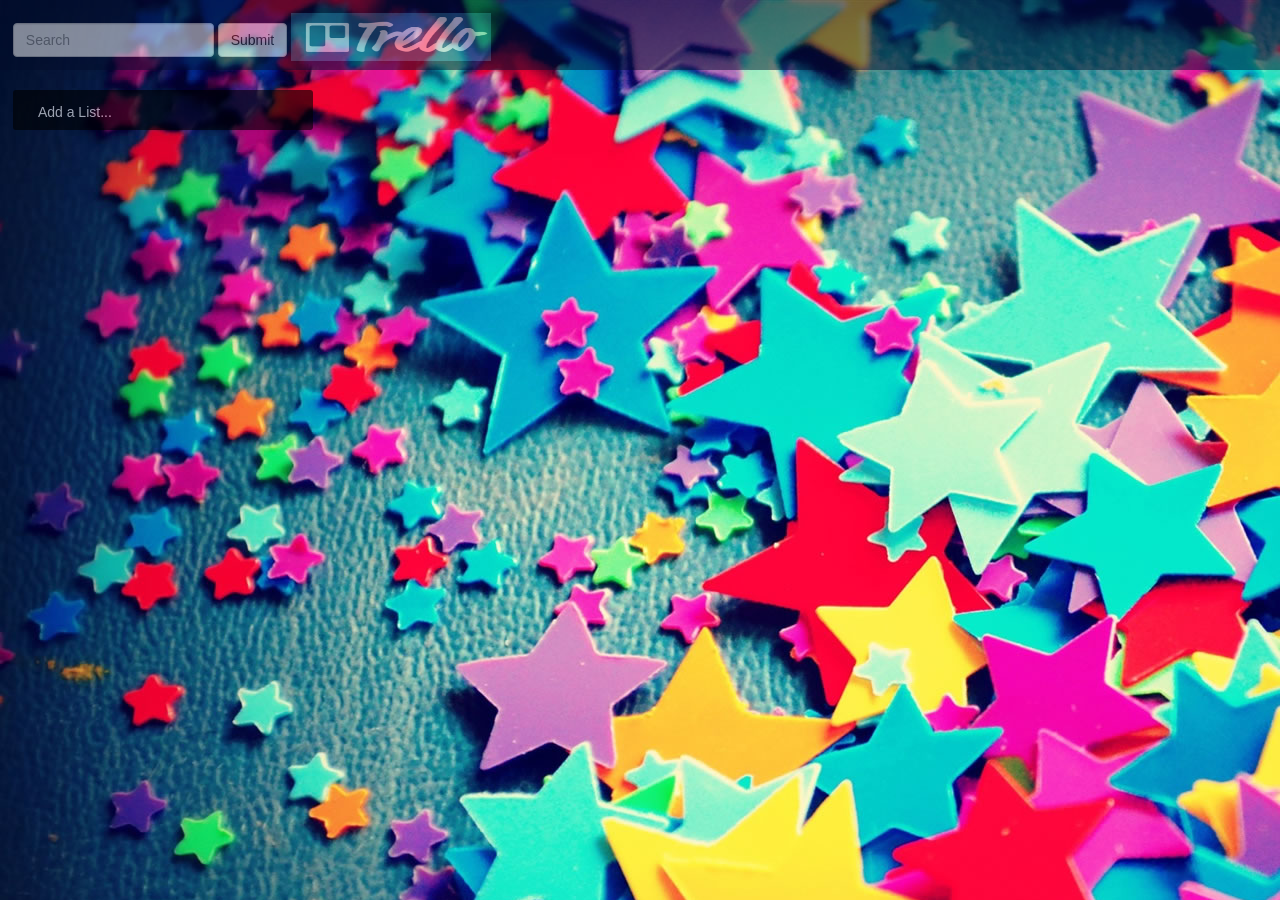
<file: index.html>
<!DOCTYPE html>
<html>
<head>
	<link rel="stylesheet" type="text/css" href="icomoon/style.css">
	<link rel="stylesheet" type="text/css" href="css/bootstrap.min.css">
	<link rel="stylesheet" type="text/css" href="css/main.css">
	<link rel="shortcut icon" href="trello.ico">
	<title>Trello</title>
</head>
<body>
	<header>
		<form class="navbar-form navbar-left" role="search">
		  <div class="form-group">
		    <input type="text" class="form-control" placeholder="Search">
		  </div>
		  <button type="submit" class="btn btn-default">Submit</button>
		  <div id="trello"><img src="img/trellologo.png"></div>
		</form>
	</header>
	<section id="contenedor" class="board">

		<form id="form">
			<div id="addList">Add a List...</div>
		</form>	
	</section>
	<script type="text/javascript" src="js/app.js"></script>
</body>
</html>
</file>
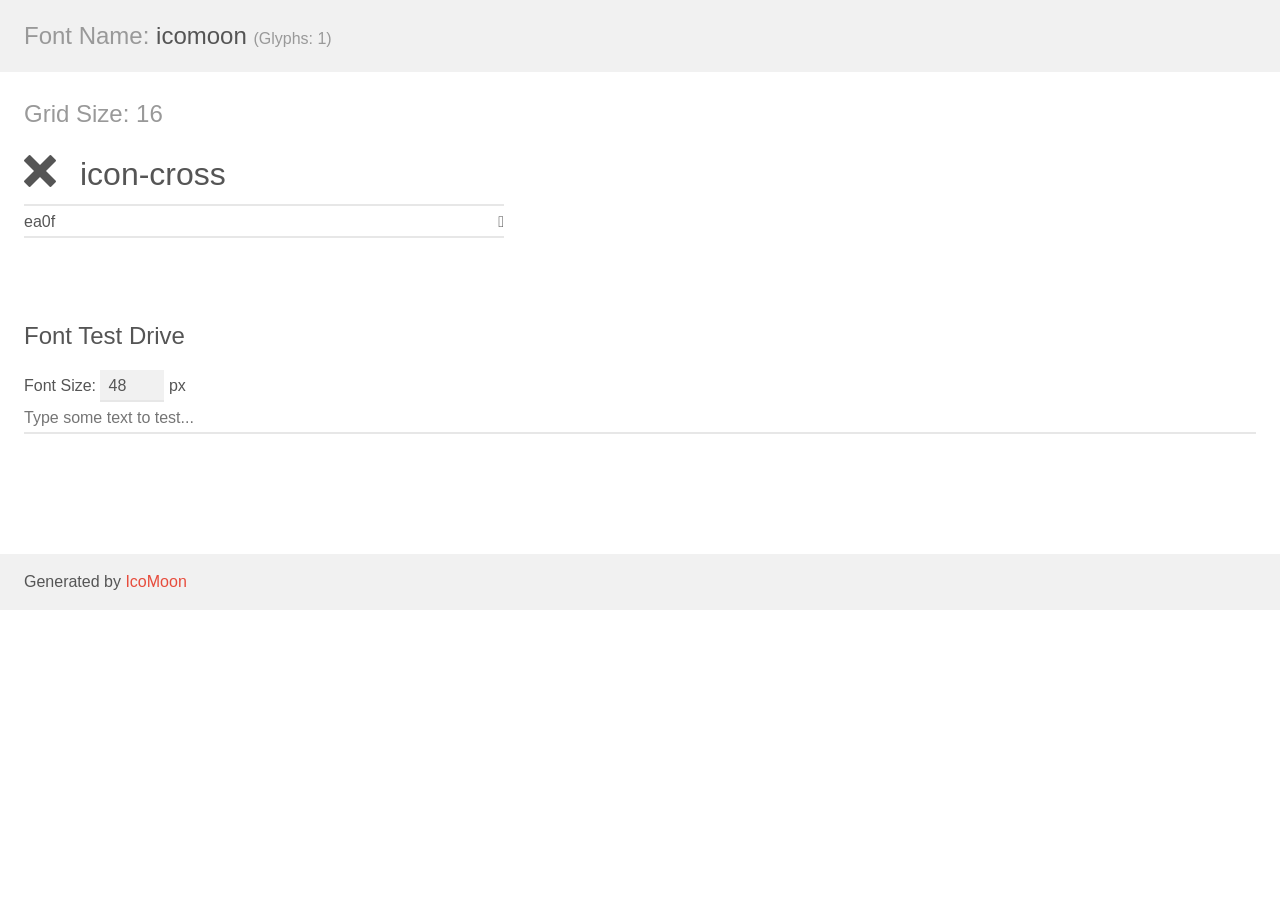
<file: icomoon/demo.html>
<!doctype html>
<html>
<head>
    <meta charset="utf-8">
    <title>IcoMoon Demo</title>
    <meta name="description" content="An Icon Font Generated By IcoMoon.io">
    <meta name="viewport" content="width=device-width, initial-scale=1">
    <link rel="stylesheet" href="demo-files/demo.css">
    <link rel="stylesheet" href="style.css"></head>
<body>
    <div class="bgc1 clearfix">
        <h1 class="mhmm mvm"><span class="fgc1">Font Name:</span> icomoon <small class="fgc1">(Glyphs:&nbsp;1)</small></h1>
    </div>
    <div class="clearfix mhl ptl">
        <h1 class="mvm mtn fgc1">Grid Size: 16</h1>
        <div class="glyph fs1">
            <div class="clearfix bshadow0 pbs">
                <span class="icon-cross">
                
                </span>
                <span class="mls"> icon-cross</span>
            </div>
            <fieldset class="fs0 size1of1 clearfix hidden-false">
                <input type="text" readonly value="ea0f" class="unit size1of2" />
                <input type="text" maxlength="1" readonly value="&#xea0f;" class="unitRight size1of2 talign-right" />
            </fieldset>
            <div class="fs0 bshadow0 clearfix hidden-true">
                <span class="unit pvs fgc1">liga: </span>
                <input type="text" readonly value="cross, cancel" class="liga unitRight" />
            </div>
        </div>
  </div>

    <!--[if gt IE 8]><!-->
    <div class="mhl clearfix mbl">
        <h1>Font Test Drive</h1>
        <label>
            Font Size: <input id="fontSize" type="number" class="textbox0 mbm"
            min="8" value="48" />
            px
        </label>
        <input id="testText" type="text" class="phl size1of1 mvl"
        placeholder="Type some text to test..." value=""/>
        </label>
        <div id="testDrive" class="icon-">&nbsp;
        </div>
    </div>
    <!--<![endif]-->
    <div class="bgc1 clearfix">
        <p class="mhl">Generated by <a href="https://icomoon.io/app">IcoMoon</a></p>
    </div>

    <script src="demo-files/demo.js"></script>
</body>
</html>
</file>
<file: icomoon/style.css>
@font-face {
  font-family: 'icomoon';
  src:  url('fonts/icomoon.eot?4pcxh1');
  src:  url('fonts/icomoon.eot?4pcxh1#iefix') format('embedded-opentype'),
    url('fonts/icomoon.ttf?4pcxh1') format('truetype'),
    url('fonts/icomoon.woff?4pcxh1') format('woff'),
    url('fonts/icomoon.svg?4pcxh1#icomoon') format('svg');
  font-weight: normal;
  font-style: normal;
}

[class^="icon-"], [class*=" icon-"] {
  /* use !important to prevent issues with browser extensions that change fonts */
  font-family: 'icomoon' !important;
  speak: none;
  font-style: normal;
  font-weight: normal;
  font-variant: normal;
  text-transform: none;
  line-height: 1;

  /* Better Font Rendering =========== */
  -webkit-font-smoothing: antialiased;
  -moz-osx-font-smoothing: grayscale;
}

.icon-cross:before {
  content: "\ea0f";
}
</file>
<file: css/main.css>
*{
	box-sizing: border-box;
	padding: 0px;
	margin: 0px;
}
header{
	position: fixed;
    width: 100%;
}
body{
	background-image: url("fondo6jpg.jpg");
	background-repeat: no-repeat;
	overflow:auto;
}
img{
	width: 200px;
    height: 48px;
    margin-left: auto;
    margin-right: auto;
}
section , #contenedor{
	width: 100%;
	margin-top: 7%;
	padding-left: 1%;
	padding-right: 1%;
	display: inline-block;
	padding-bottom: 50%;
	white-space: nowrap;
}
#trello{
	width: 100px;
	height: 30px;
	color: white;
	font-size: 180%;
	display: inline-block;

}
#addList{
	width: 300px;
	height: 40px;
	padding: 1% 2% ;
	background-color: black;
	opacity: 0.6;
	color: white;
	border-radius: 3px;
	cursor: pointer;
	display: inline-block;

}
#addList:hover{
	background-color: black;
	opacity: 0.8;
	color: white;
}
.createList{
	width: 300px;
	background-color: #E2E4E6;
	display: inline-block;
	margin-left: 0%;
	margin-right: 3%;
	margin-top: 0.5%;
	vertical-align: top;
	border-radius: 3px;
	padding: 0px;
}
.divClass{
	background-color: #E2E4E6;
	width: 296px;
	font-weight: bold;
	padding: 9px 5px 5px 14px;
	border-radius: 3px;
}
.divEnlace{
	background-color: #E2E4E6;
	width: 300px;
	padding: 9px 5px 6px 14px;
	border-radius: 0px 0px 3px 3px;
	text-decoration: none;
	cursor: pointer;

}
.divEnlace:hover{
	background-color: black;
	opacity: 0.2;
	text-decoration: underline;
}
.cardEnlace{
	color: #9B9B9C;
}
.cardEnlace:hover{
	color: black;
}
.fondoForm{
	background-color: #E2E4E6;
	width: 300px;
	padding: 1px;
	border-radius: 3px;
	display: inline-block;
	margin-top: 5px;
	margin-left: 4px;
	margin-bottom: 4px;
	margin-right: 4px;
	vertical-align: top;
}
.inputText{
	width: 290px;
	height: 38px;
	padding: 0.5% 2%;
	background-color: #D7D9DB;
	border-radius: 5px;
	margin-top: 5px;
	margin-left: 4px;
	margin-bottom: 4px;
	display: block;
	border-color: #aaa;
	box-shadow: inset 0 1px 8px rgba(0,0,0,.15);
}
.boton {
	width: 80px;
	height: 34px;
	background-color: #449D44;
	border-radius: 5px;
	border: 1px solid #449D44;
	margin-left: 4px;
	margin-bottom: 4px;
	color: white;
	font-weight: bold;
	font-size: 120%;
}
.icon-cross{
	font-size: 140%;
	margin-left: 20px;
	border: none;
	color: gray;
	background-color: #E2E4E6;
}
.icon-cross:hover{
	color: black;
}
.navbar-form{
  width: 100%;
  background-color: #020D2B;
  opacity: 0.5;
  margin: 0px;
  padding: 1%;
}
.textArea{
	width: 284px;
	border-radius: 3px;
	display: block;
	padding: 16px;	
}
.divTextArea{
	padding: 7px;
}
.botonAdd{
	width: 80px;
	height: 34px;
	background-color: #449D44;
	border-radius: 5px;
	border: 1px solid #449D44;
	margin-left: 2px;
	margin-bottom: 2px;
	margin-top: 8px;
	color: white;
	font-weight: bold;
	font-size: 120%;
}
.divCard{
	width: 284px;
	overflow: hidden;
	border: 1px solid #E2E4E6;
    margin-left: 7px;
    margin-bottom: 7px;
    padding: 15px;
    border-radius: 3px;
	background-color: white;
}
</file>
<file: icomoon/demo-files/demo.css>
body {
  padding: 0;
  margin: 0;
  font-family: sans-serif;
  font-size: 1em;
  line-height: 1.5;
  color: #555;
  background: #fff;
}
h1 {
  font-size: 1.5em;
  font-weight: normal;
}
small {
  font-size: .66666667em;
}
a {
  color: #e74c3c;
  text-decoration: none;
}
a:hover, a:focus {
  box-shadow: 0 1px #e74c3c;
}
.bshadow0, input {
  box-shadow: inset 0 -2px #e7e7e7;
}
input:hover {
  box-shadow: inset 0 -2px #ccc;
}
input, fieldset {
  font-family: sans-serif;
  font-size: 1em;
  margin: 0;
  padding: 0;
  border: 0;
}
input {
  color: inherit;
  line-height: 1.5;
  height: 1.5em;
  padding: .25em 0;
}
input:focus {
  outline: none;
  box-shadow: inset 0 -2px #449fdb;
}
.glyph {
  font-size: 16px;
  width: 15em;
  padding-bottom: 1em;
  margin-right: 4em;
  margin-bottom: 1em;
  float: left;
  overflow: hidden;
}
.liga {
  width: 80%;
  width: calc(100% - 2.5em);
}
.talign-right {
  text-align: right;
}
.talign-center {
  text-align: center;
}
.bgc1 {
  background: #f1f1f1;
}
.fgc1 {
  color: #999;
}
.fgc0 {
  color: #000;
}
p {
  margin-top: 1em;
  margin-bottom: 1em;
}
.mvm {
  margin-top: .75em;
  margin-bottom: .75em;
}
.mtn {
  margin-top: 0;
}
.mtl, .mal {
  margin-top: 1.5em;
}
.mbl, .mal {
  margin-bottom: 1.5em;
}
.mal, .mhl {
  margin-left: 1.5em;
  margin-right: 1.5em;
}
.mhmm {
  margin-left: 1em;
  margin-right: 1em;
}
.mls {
  margin-left: .25em;
}
.ptl {
  padding-top: 1.5em;
}
.pbs, .pvs {
  padding-bottom: .25em;
}
.pvs, .pts {
  padding-top: .25em;
}
.unit {
  float: left;
}
.unitRight {
  float: right;
}
.size1of2 {
  width: 50%;
}
.size1of1 {
  width: 100%;
}
.clearfix:before, .clearfix:after {
  content: " ";
  display: table;
}
.clearfix:after {
  clear: both;
}
.hidden-true {
  display: none;
}
.textbox0 {
  width: 3em;
  background: #f1f1f1;
  padding: .25em .5em;
  line-height: 1.5;
  height: 1.5em;
}
#testDrive {
  display: block;
  padding-top: 24px;
  line-height: 1.5;
}
.fs0 {
  font-size: 16px;
}
.fs1 {
  font-size: 32px;
}
</file>
